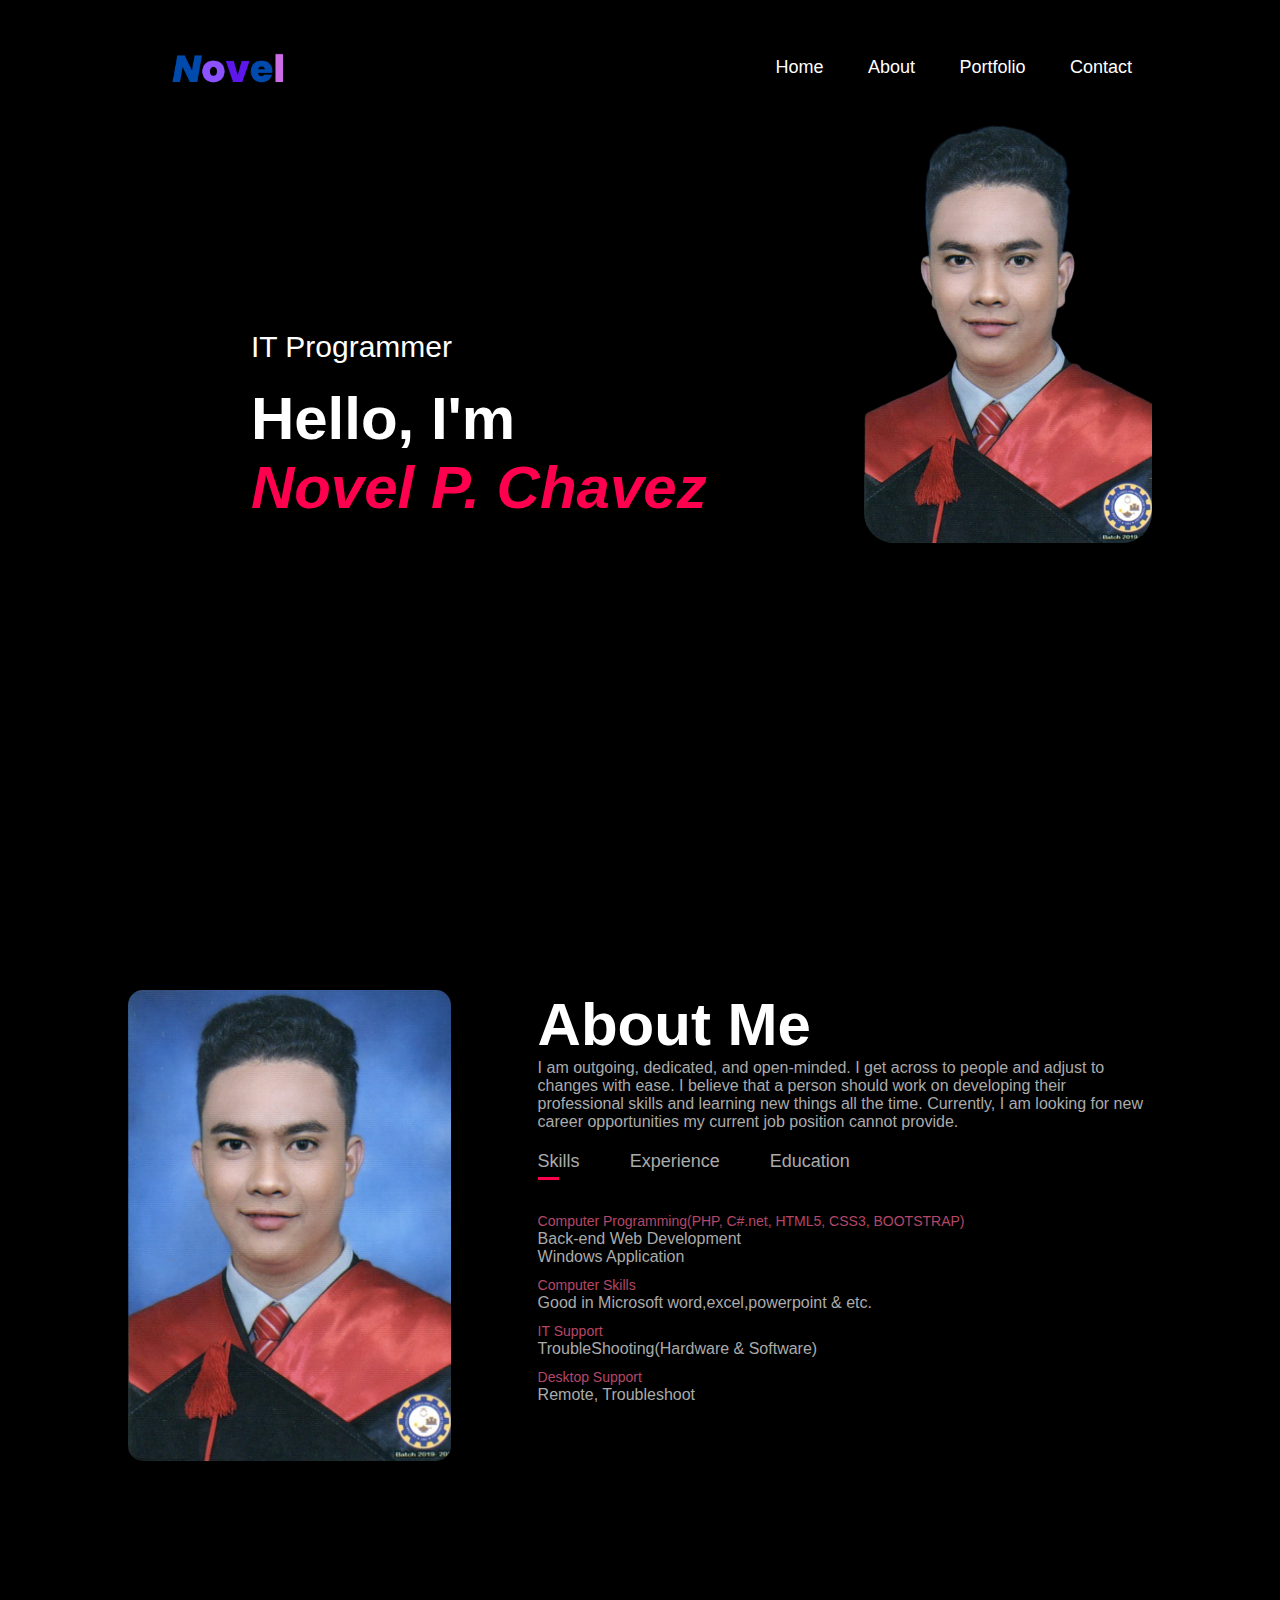
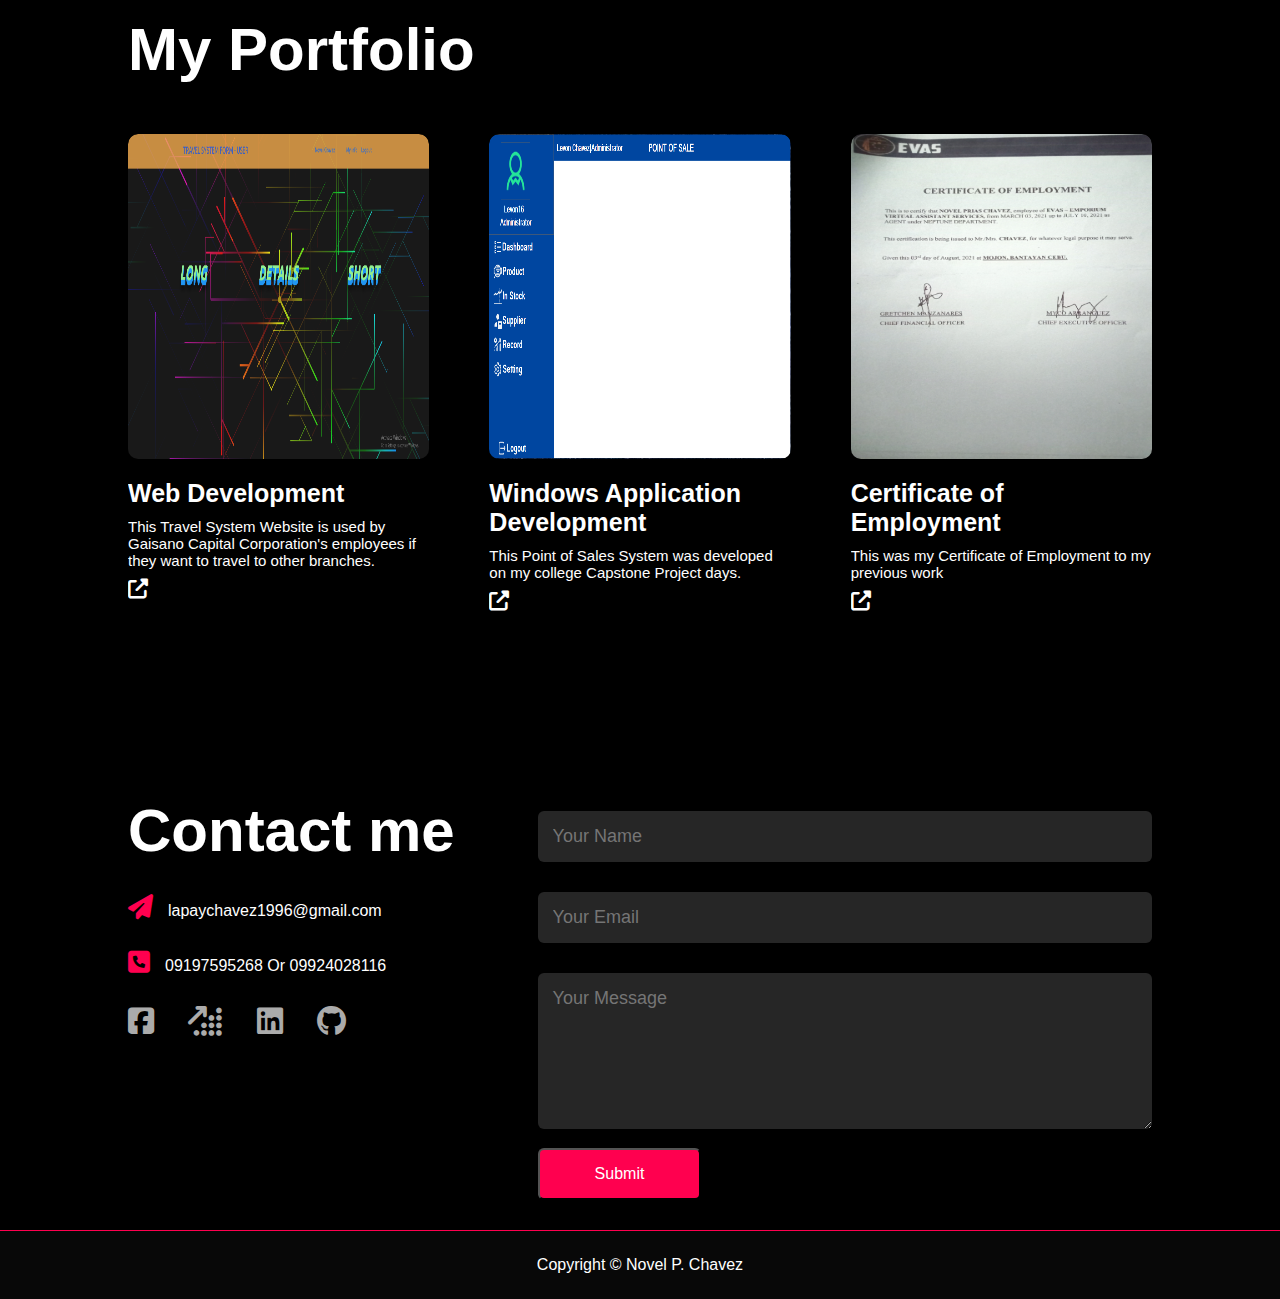
<file: index.html>
<!DOCTYPE html>
<html lang="en">
<head>
    <meta charset="UTF-8">
    <meta http-equiv="X-UA-Compatible" content="IE=edge">
    <meta name="viewport" content="width=device-width, initial-scale=1.0">
    <title>My CV - Portfolio</title>
    <link rel="stylesheet" href="style.css">
    <link rel="stylesheet" href="https://cdnjs.cloudflare.com/ajax/libs/font-awesome/6.2.0/css/all.min.css"/>
</head>
<body>
    <div id = "header">
        <div class="container">
            <nav>
                <img src="images/logo.png" class="logo">
                <ul>
                    <li><a href="#">Home</a></li>
                    <li><a href="#about">About</a></li>
                    <!-- <li><a href="#">Services</a></li> -->
                    <li><a href="#portfolio">Portfolio</a></li>
                    <li><a href="#contact">Contact</a></li>
                </ul>
            </nav>
            <div class="header-text">
                <p>IT Programmer</p>
                <h1>Hello, I'm <br> <span><i>Novel P. Chavez</i></span> </h1>
                <span><img src="images/log.png" class="logo1"></span>
                
            </div>
            
        </div>
    </div>
<!-- ----------------------About section--------------------- -->
<div id="about">
    <div class="container">
        <div class="row">
            <div class="about-col-1">
                <img src="images/logo1.jpg" >
            </div>
            <div class="about-col-2">
                <h1 class="sub-title">About Me</h1>
                <p>I am outgoing, dedicated, 
                    and open-minded. I get across to people and adjust to changes with ease. 
                    I believe that a person should work on developing their professional skills and learning new things all the time. Currently,
                    I am looking for new career opportunities my current job position cannot provide.</p>

                    <div class="tab-titles">
                        <p class="tab-links active-link" onclick = "opentab('skills')">Skills</p>
                        <p class="tab-links" onclick = "opentab('experience')">Experience</p>
                        <p class="tab-links" onclick = "opentab('education')">Education</p>
                    </div>
                    <div class="tab-contents active-tab" id="skills">
                        <ul>
                            <li><span>Computer Programming(PHP, C#.net, HTML5, CSS3, BOOTSTRAP)</span><br>Back-end Web Development <br>Windows Application</li>
                            <li><span>Computer Skills</span><br>Good in Microsoft word,excel,powerpoint & etc.</li>
                            <li><span>IT Support</span><br>TroubleShooting(Hardware & Software)</li>
                            <li><span>Desktop Support</span><br>Remote, Troubleshoot</li>

                        </ul>
                    </div>

                    <div class="tab-contents" id="experience">
                        <ul>
                            <li><span>June 1,2022</span><br>IT Programmer/QA <br>Gaisano Capital Corporation <br>Currently employed</li>
                            <li><span>Jan. 28,2021-July 7,2021</span><br>Virtual Assistant <br>EVAS</li>
                            <li><span>June 2019-October 2019</span><br>On-The-Job Training(OJT) <br>MOBZTAG'S INTERNET CAFE</li>
                            <li><span>January 2018-February 2018</span><br>Part Time Job <br>EVAS</li>
                        </ul>
                    </div>

                    <div class="tab-contents" id="education">
                        <ul>
                            <li><span>2016-2020</span><br>Salazar Colleges of Science and Institute Technology</li>
                            <li><span>2010-2014</span><br>Patao National High School</li>
                            <li><span>2004-2010</span><br>Baod Elementary School</li>
                        </ul>
                    </div>
            </div>
        </div>
    </div>
</div>

<!-- ---------------------------------------Services Section-------------------------------------------- -->
<div id="services">
    <div class="container">
        <h1 class="sub-title">My Services</h1>
        <div class="services-list">
            <div>
                <i class="fa-solid fa-code"></i>
                <h2>Web Design</h2>
                <p>Web design encompasses many different skills and disciplines in the production and maintenance of websites. 
                    The different areas of web design include web graphic design; user interface design.</p>
                <a href="#">Learn more</a>
            </div>
            <div>
                <i class="fa-solid fa-photo-film"></i>
                <h2>Photoshop Design</h2>
                <p>Web design encompasses many different skills and disciplines in the production and maintenance of websites. 
                    The different areas of web design include web graphic design; user interface design.</p>
                <a href="#">Learn more</a>
            </div>
            <div>
                <i class="fa-brands fa-android"></i>
                <h2>Android App Design</h2>
                <p>Web design encompasses many different skills and disciplines in the production and maintenance of websites. 
                    The different areas of web design include web graphic design; user interface design.</p>
                <a href="#">Learn more</a>
            </div>
        </div>
    </div>
</div>

<!-- ------------------------Portfolio------------------------ -->

<div class="portfolio" id="portfolio">
    <div class="container">
        <h1 class="sub-title">My Portfolio</h1>
        <div class="work-list">
            <div class="work">
                <img src="images/work1.PNG">
                <div class="layer">
                    <h3>Web Development</h3>
                    <p>This Travel System Website is used by Gaisano Capital Corporation's employees if they want to travel to other branches.</p>
                    <a href="#"><i class="fa-solid fa-up-right-from-square"></i></a>
                </div>
            </div>
            <div class="work">
                <img src="images/work2.PNG">
                <div class="layer">
                    <h3>Windows Application Development</h3>
                    <p>This Point of Sales System was developed on my college Capstone Project days.</p>
                    <a href="#"><i class="fa-solid fa-up-right-from-square"></i></a>
                </div>
            </div>
            <div class="work">
                <img src="images/work3.jpg">
                <div class="layer">
                    <h3>Certificate of Employment</h3>
                    <p>This was my Certificate of Employment to my previous work</p>
                    <a href="#"><i class="fa-solid fa-up-right-from-square"></i></a>
                </div>
            </div>
           
        </div>
        <a href="#" class="btn">See more</a>
    </div>
</div>

<!-- -----------------------------contact section-------------------------------- -->

<div id="contact">
    <div class="container">
        <div class="row">
            <div class="contact-left">
                <h1 class="sub-title">Contact me</h1>
                <p><i class="fa-solid fa-paper-plane"></i>lapaychavez1996@gmail.com</p>
                <p><i class="fa-solid fa-square-phone"></i>09197595268 Or 09924028116</p>
              
                <div class="social-icons">
                    <a href="https://www.facebook.com/profile.php?id=100008091817426" target="_blank"><i class="fa-brands fa-square-facebook"></i></a>
                    <a href="https://myjobstreet.jobstreet.com.ph/resume/preview-resume.php" target="_blank"><i class="fa-solid fa-arrow-up-right-dots"></i></a>
                    <a href="https://www.linkedin.com/in/levon-chavez-2674811b3/" target="_blank"><i class="fa-brands fa-linkedin"></i></a>
                    <a href="https://github.com/novel16" target="_blank"><i class="fa-brands fa-github"></i></a>
                </div>
            </div>
            <div class="contact-right">
                <form action="https://formsubmit.co/e630e54ce25a374a7632df23f2d9706d" method="POST">
                    <input type="text" name="name" placeholder="Your Name" required>
                    <input type="email" name="email" placeholder="Your Email" required>
                    <textarea name="message"  rows="6" placeholder="Your Message" required></textarea>
                    <button type="submit" class="btn2" name="submit">Submit</button>
                </form>
            </div>
        </div>
    </div>
    <div class="copyright">
        <p>Copyright © Novel P. Chavez</p>
    </div>
</div>








<script>
    var tablinks = document.getElementsByClassName("tab-links");
    var tabcontents = document.getElementsByClassName("tab-contents");
    
    function opentab(tabname){
        for(tablink of tablinks){
            tablink.classList.remove("active-link");
        }
        for(tabcontent of tabcontents){
            tabcontent.classList.remove("active-tab");
        }
        event.currentTarget.classList.add("active-link");
        document.getElementById(tabname).classList.add("active-tab")
    }
</script>
</body>
</html>
</file>
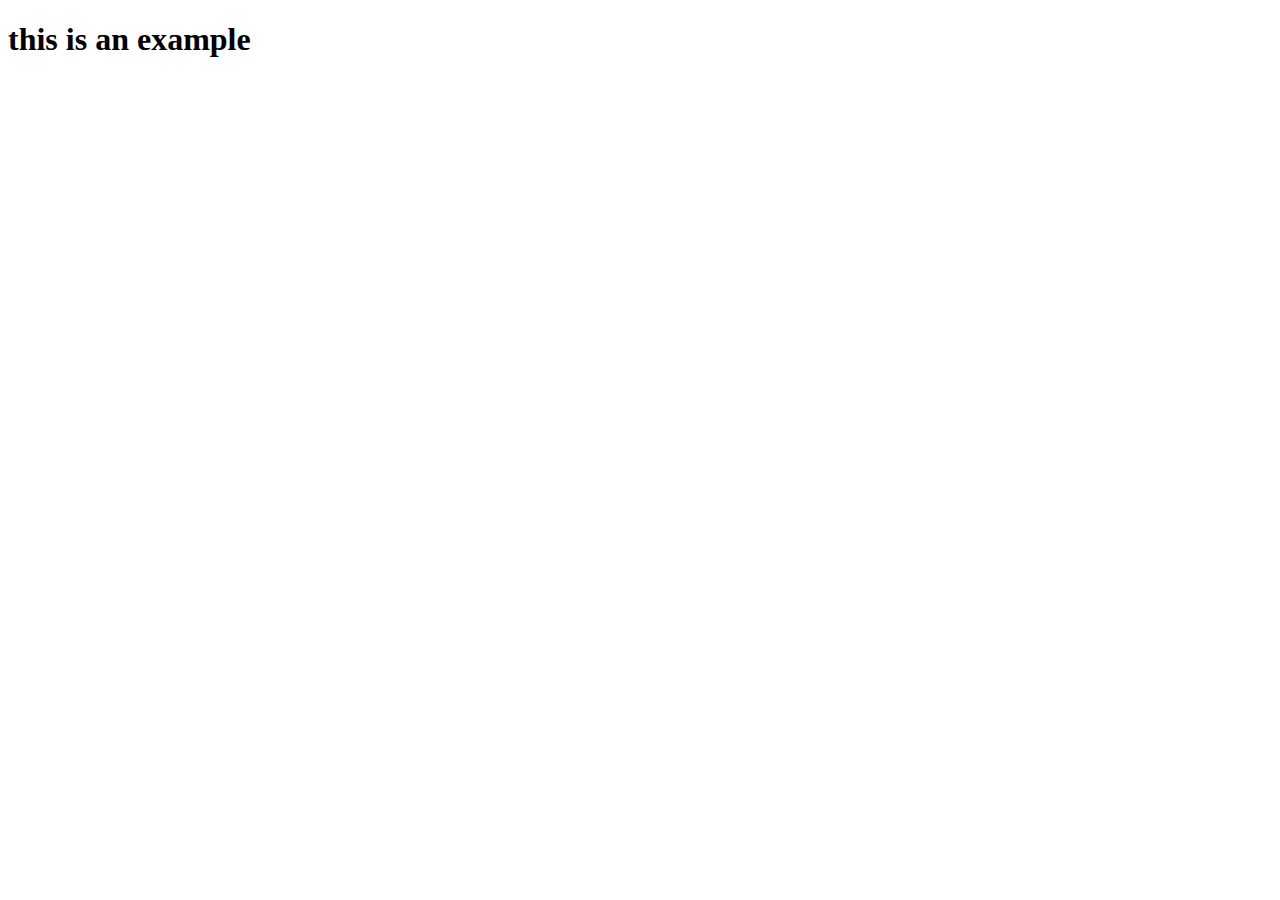
<file: example.html>
<!DOCTYPE html>
<html lang="en">
<head>
    <meta charset="UTF-8">
    <meta http-equiv="X-UA-Compatible" content="IE=edge">
    <meta name="viewport" content="width=device-width, initial-scale=1.0">
    <title>Document</title>
</head>
<body>
    <h1>this is an example</h1>
</body>
</html>
</file>
<file: style.css>
*{
    margin: 0;
    padding: 0;
    font-family: 'Poppins',sans-serif;
    box-sizing: border-box;
}
html{
    scroll-behavior: smooth;
}
body{
    background: black;
    color: #fff;
}
#header{
    width: 100%;
    height: 100vh;
    background-image: url();
    background-size: cover;
    background-position: center;
    
    
}
.logo1{
    width: 32%;
    float: right;
    margin-top: -400px;
    border-radius: 30px;
    
}
.container{
    padding: 10px 10%;
    
}
nav{
    display: flex;
    align-items: center;
    justify-content: space-between;
    flex-wrap: wrap;
    
    
}
.logo{
    width: 200px;
}
nav ul li{
    display: inline-block;
    list-style: none;
    margin: 10px 20px;
    
    
    
}
nav ul li a{
    text-decoration: none;
    color: #fff;
    font-size: 18px;
    position: relative;
  
    
}
nav ul li a::after{
    content: '';
    width: 0;
    height: 3px;
    background: #ff004f;
    position: absolute;
    left: 0;
    bottom: -6px;
    transition: 0.5s;
}
nav ul li a:hover::after{
    width: 100%;
}
.header-text{
    margin-top: 20%;
    font-size: 30px;
    margin-left: 12%;
}
.header-text h1{
    font-size: 60px;
    margin-top: 20px;
}
.header-text h1 span{
    color: #ff004f;
    
}

/* --------About----------- */
#about{
    padding: 80px 0;
    color: #ababab;
}
.row{
    display: flex;
    justify-content: space-between;
    flex-wrap: wrap;
}
.about-col-1{
    flex-basis: 35%;
}
.about-col-1 img{
    width: 90%;
    border-radius: 15px;
}
.about-col-2{
    flex-basis: 60%;
}
.sub-title{
    font-size: 60px;
    font-weight: 600;
    color: #fff;
}
.tab-titles{
    display: flex;
    margin: 20px 0 40px;

}
.tab-links{
    margin-right: 50px;
    font-size: 18px;
    font-weight: 500;
    cursor: pointer;
    position: relative;
}
.tab-links::after{
    content: '';
    width: 0;
    height: 3px;
    background: #ff004f;
    position: absolute;
    left: 0;
    bottom: -8px;
    transition: 0.5s;
}
.tab-links.active-link::after{
    width: 50%;
}

.tab-contents ul li{
    list-style: none;
    margin: 10px 0;
}
.tab-contents ul li span{
    color: #b54769;
    font-size: 14px;
}
.tab-contents{
    display: none;
}
.tab-contents.active-tab{
    display: block;
}

/* ---------------Services Section------------------ */

#services{
    padding: 30px 0;
    display: none;

}
.services-list{
    display: grid;
    grid-template-columns: repeat(auto-fit, minmax(250px, 1fr));
    grid-gap: 40px;
    margin-top: 50px;
}
.services-list div{
    background: #262626;
    padding: 40px;
    font-size: 13px;
    font-weight: 300;
    border-radius: 10px;
    transition: background 0.5s, transform 0.5s;
}
.services-list div i{
    font-size: 50px;
    margin-bottom: 30px;
}
.services-list div h2{
    font-size: 30px;
    font-weight: 500;
    margin-bottom: 15px;
}
.services-list div a{
    text-decoration: none;
    color: #fff;
    font-size: 12px;
    margin-top: 20px;
    display: inline-block;
}
.services-list div:hover{
    background: #ff004f;
    transform: translateY(-10px);
}
/* ----------------Portfolio----------------- */

.portfolio{
    padding: 50px 0;
}
.work-list{
    display: grid;
    grid-template-columns: repeat(auto-fit, minmax(250px, 1fr));
    grid-gap: 60px;
    margin-top: 50px;
}
.work{
    border-radius: 10px;
    position: relative;
    overflow: hidden;
}
.work img{
    width: 100%;
    border-radius: 10px;
    display: block;
    height: 55%;
    transition: transform 0.5s;
}
.layer{
    
    margin: 20px auto;

}
.layer h3{
    font-size: 25px;
    font-weight: 600;
    margin-bottom: 10px;
}
.layer p{
    font-size: 15px;
    margin-bottom: 10px;
}
.layer i{
    font-size: 20px;
    color: #fff;
}
.work img:hover{
    transform: scale(1.1);
}
.btn{
    margin-top: -170px;
    display:block;
    text-align: center;
    color: #fff;
    text-decoration: none;
    border: 1px solid #ff004f;
    width: fit-content;
    padding: 10px 35px;
    border-radius: 10px;
    margin-left: 50%;
    cursor: pointer;
    display: none;
    

}
/* -----------Contact Section------------- */
.contact-left{
    flex-basis: 35%;
}
.contact-right{
    flex-basis: 60%;
}
.contact-left p{
    margin-top: 30px;
}
.contact-left p i{
    color: #ff004f;
    margin-right: 15px;
    font-size: 25px;
}
.social-icons{
    margin-top: 30px;

}
.social-icons a{
    text-decoration: none;
    font-size: 30px;
    margin-right: 30px;
    color: #ababab;
    transition: transform 0.5s;
    display: inline-block;
    
}
.social-icons a:hover{
    color: #ff004f;
    transform: translateY(-5px);
    

}
.contact-right form{
    width: 100%;
}
form input, form textarea{
    width: 100%;
    border: 0;
    outline: none;
    background: #262626;
    padding: 15px;
    margin: 15px 0;
    color: #fff;
    font-size: 18px;
    border-radius: 6px;
}
form .btn2{
    cursor: pointer;
    padding: 15px 55px;
    font-size: 16px;
    background: #ff004f;
    color: #fff;
    border-radius: 6px;
}
.copyright{
    width: 100%;
    text-align: center;
    padding: 25px 0;
    background: #080808;
    font-weight: 300;
    margin-top: 20px;
    border-top: 1px solid #ff004f;

}
</file>
